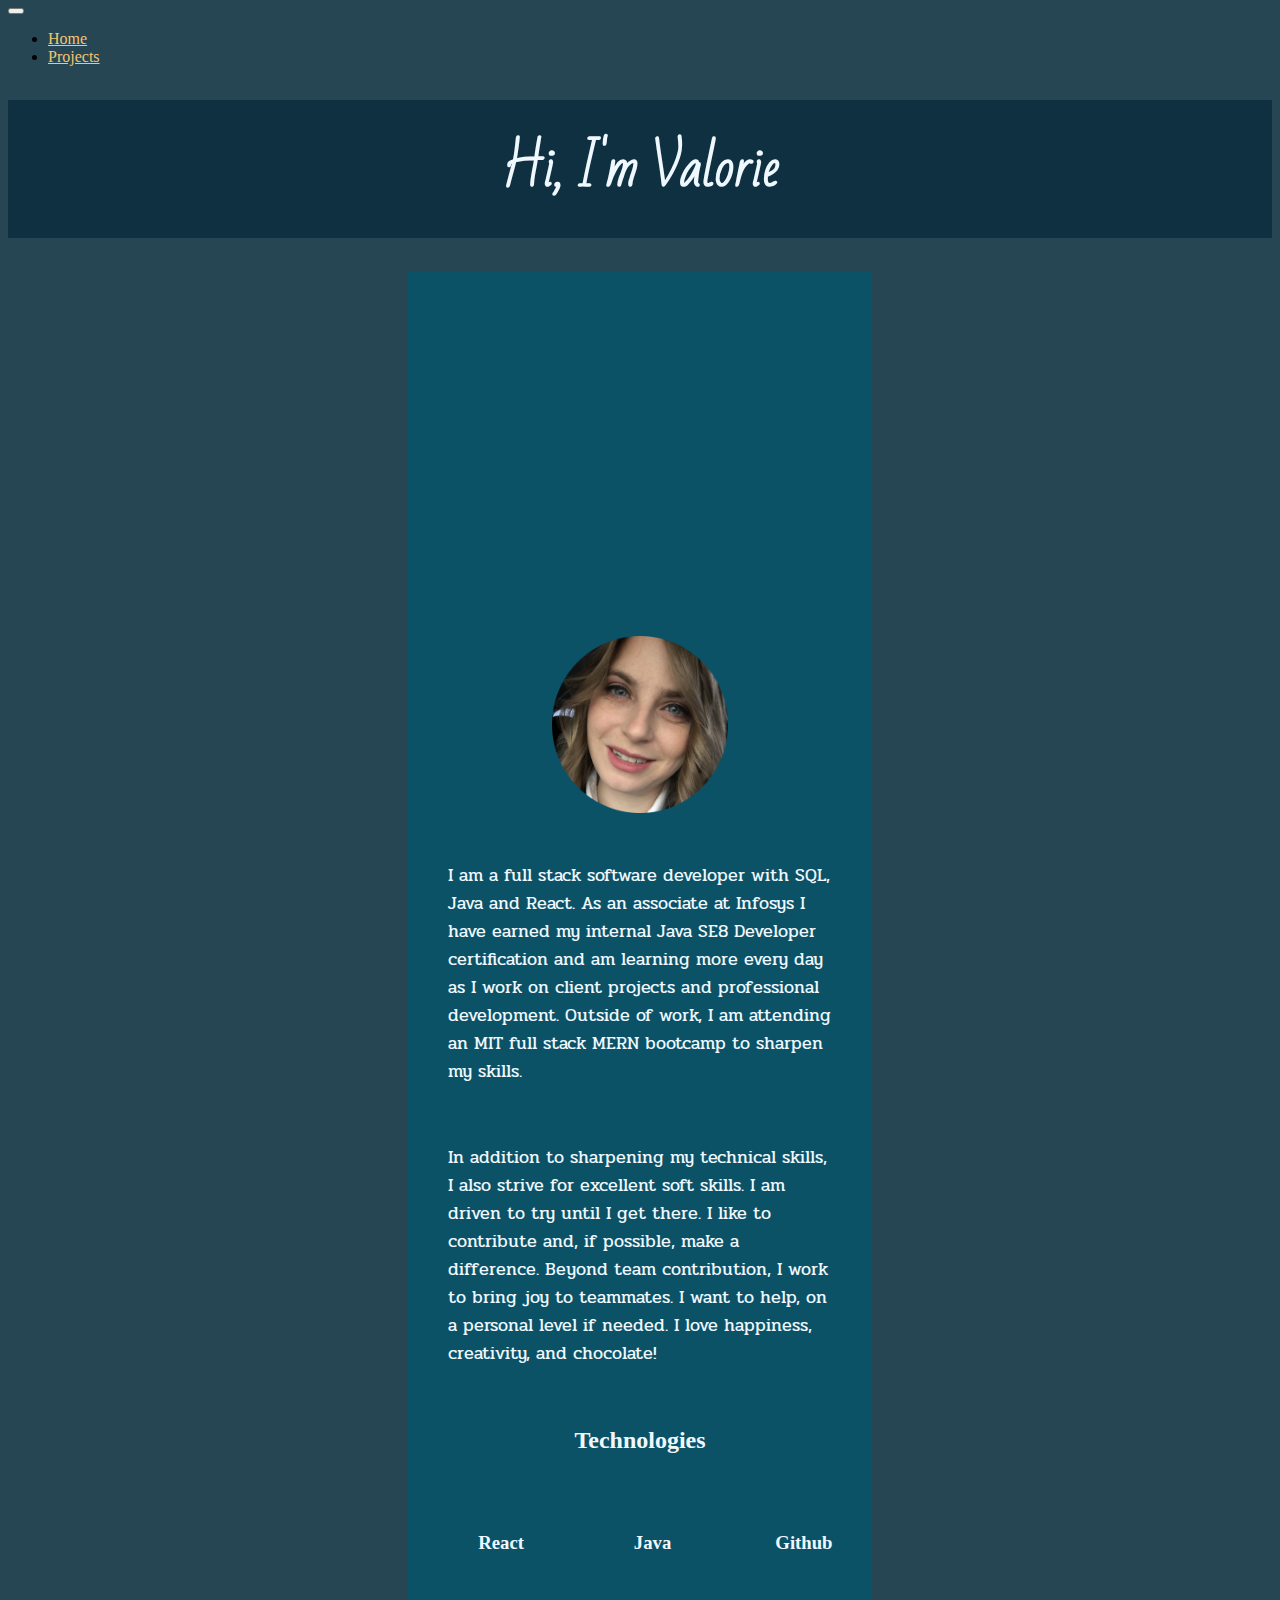
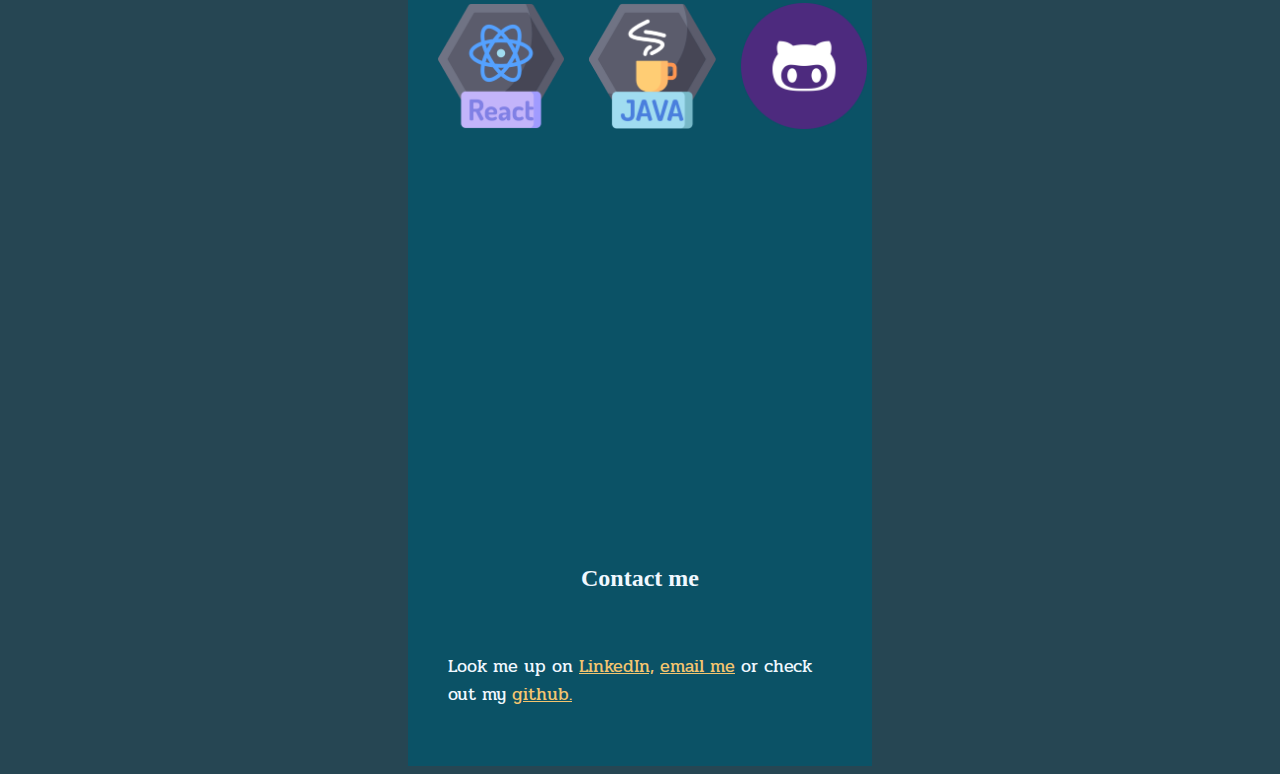
<file: index.html>
<html>
  <head>
    <!-- Bootstrap -->
    <meta charset="utf-8" />
    <meta name="viewport" content="width=device-width, initial-scale=1" />
    <link
      href="https://cdn.jsdelivr.net/npm/bootstrap@5.2.3/dist/css/bootstrap.min.css"
      rel="stylesheet"
      integrity="sha384-rbsA2VBKQhggwzxH7pPCaAqO46MgnOM80zW1RWuH61DGLwZJEdK2Kadq2F9CUG65"
      crossorigin="anonymous"
    />

    <!-- Stylesheet -->
    <link rel="stylesheet" href="style.css" />

    <!-- Google Fonts -->
    <link rel="preconnect" href="https://fonts.googleapis.com" />
    <link rel="preconnect" href="https://fonts.gstatic.com" crossorigin />

    <link
      href="https://fonts.googleapis.com/css2?family=Bad+Script&family=Pridi&display=swap"
      rel="stylesheet"
    />

    <link
      href="https://fonts.googleapis.com/css2?family=Bad+Script&display=swap"
      rel="stylesheet"
    />

    <link
      href="https://fonts.googleapis.com/css2?family=Bad+Script&family=Damion&display=swap"
      rel="stylesheet"
    />
    <link
      href="https://fonts.googleapis.com/css2?family=Bad+Script&display=swap"
      rel="stylesheet"
    />
  </head>
  <body>
    <!-- Navigation -->
    <nav class="navbar navbar-expand-lg navbar-dark bg-dark static-top">
      <div class="container">
        <!-- <a class="navbar-brand" href="#">
          <img
            src="https://placeholder.pics/svg/150x50/888888/EEE/Logo"
            alt="..."
            height="36"
          />
        </a> -->
        <button
          class="navbar-toggler"
          type="button"
          data-bs-toggle="collapse"
          data-bs-target="#navbarSupportedContent"
          aria-controls="navbarSupportedContent"
          aria-expanded="false"
          aria-label="Toggle navigation"
        >
          <span class="navbar-toggler-icon"></span>
        </button>
        <div class="collapse navbar-collapse" id="navbarSupportedContent">
          <ul class="navbar-nav ms-auto">
            <li class="nav-item">
              <a class="nav-link active" aria-current="page" href="index.html"
                >Home</a
              >
            </li>
            <li class="nav-item">
              <a class="nav-link" href="projects.html">Projects</a>
            </li>
            <!-- <li class="nav-item dropdown">
              <a
                class="nav-link dropdown-toggle"
                href="#"
                id="navbarDropdown"
                role="button"
                data-bs-toggle="dropdown"
                aria-expanded="false"
              >
                Dropdown
              </a>
              <ul
                class="dropdown-menu dropdown-menu-end"
                aria-labelledby="navbarDropdown"
              >
                <li><a class="dropdown-item" href="#">Action</a></li>
                <li><a class="dropdown-item" href="#">Another action</a></li>
                <li>
                  <hr class="dropdown-divider" />
                </li>
                <li>
                  <a class="dropdown-item" href="#">Something else here</a>
                </li>
              </ul>
            </li> -->
          </ul>
        </div>
      </div>
    </nav>

    <!-- Page Content -->
    <script
      src="https://cdn.jsdelivr.net/npm/bootstrap@5.2.3/dist/js/bootstrap.bundle.min.js"
      integrity="sha384-kenU1KFdBIe4zVF0s0G1M5b4hcpxyD9F7jL+jjXkk+Q2h455rYXK/7HAuoJl+0I4"
      crossorigin="anonymous"
    ></script>
    <h1>Hi, I'm Valorie</h1>
    <div class="bio">
      <iframe
        width="560"
        height="315"
        src="https://www.youtube.com/embed/kYc60tDT4Ms"
        title="YouTube video player"
        frameborder="0"
        allow="accelerometer; autoplay; clipboard-write; encrypted-media; gyroscope; picture-in-picture; web-share"
        allowfullscreen
      ></iframe>

      <img class="profile_pic" src="./images/profile_pic_round.png" />
      <p>
        I am a full stack software developer with SQL, Java and React. As an
        associate at Infosys I have earned my internal Java SE8 Developer
        certification and am learning more every day as I work on client
        projects and professional development. Outside of work, I am attending
        an MIT full stack MERN bootcamp to sharpen my skills.
      </p>
      <p>
        In addition to sharpening my technical skills, I also strive for
        excellent soft skills. I am driven to try until I get there. I like to
        contribute and, if possible, make a difference. Beyond team
        contribution, I work to bring joy to teammates. I want to help, on a
        personal level if needed. I love happiness, creativity, and chocolate!
      </p>
      <div>
        <h2>Technologies</h2>
      </div>

      <main class="tech_content">
        <div>
          <h3>React</h3>
          <img class="tech_icon" src="./images/react.png" />
        </div>

        <div>
          <h3>Java</h3>
          <img class="tech_icon" src="./images/java.png" />
        </div>

        <div>
          <h3>Github</h3>
          <img class="tech_icon" src="./images/github.png" />
        </div>
      </main>

      <h2>Contact me</h2>
      <p>
        Look me up on
        <a
          class="link"
          href="https://www.linkedin.com/in/valorie-broderick-ab24716a/"
          >LinkedIn,</a
        >

        <a class="link" href="mailto: valoriebroderick@gmail.com"> email me</a>
        or check out my
        <a class="link" href="https://github.com/Valorieb">github.</a>
      </p>
    </div>
  </body>
</html>

<!-- Your website should include the following:

6. Extra Credit: Bootstrap: If you use Bootstrap for styling, you will receive extra credit. Upload a direct link to the file where you imported Bootstrap for this project to receive credit.  -->
</file>
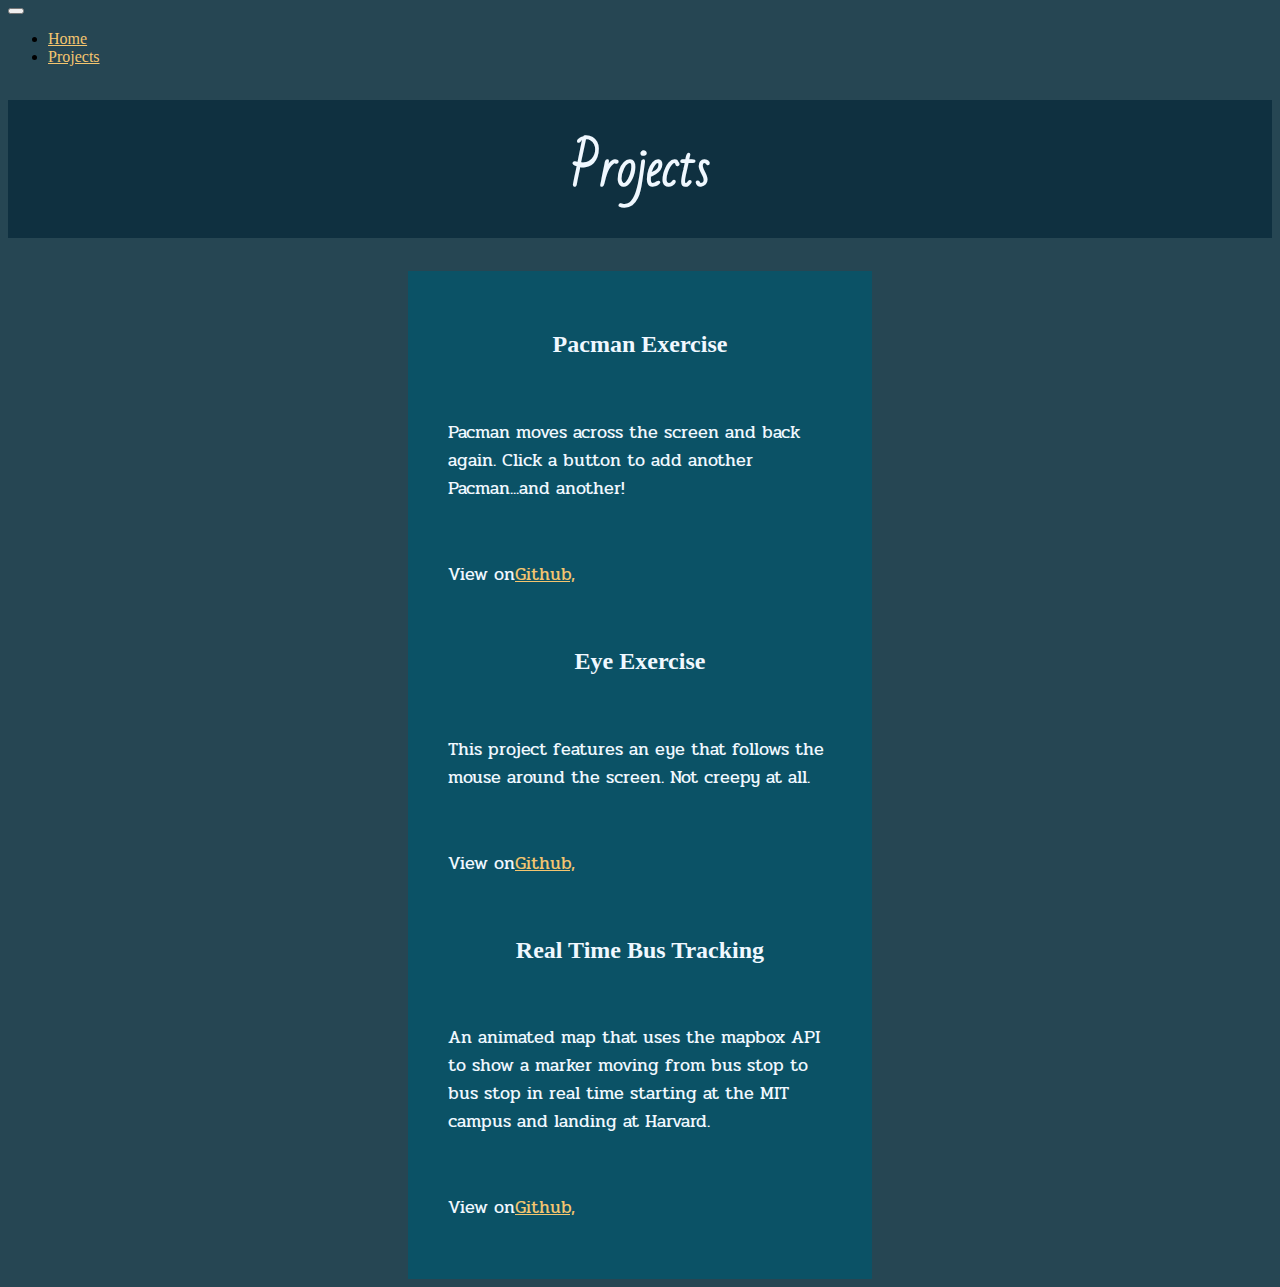
<file: projects.html>
<html>
  <head>
    <!-- Bootstrap -->
    <meta charset="utf-8" />
    <meta name="viewport" content="width=device-width, initial-scale=1" />
    <link
      href="https://cdn.jsdelivr.net/npm/bootstrap@5.2.3/dist/css/bootstrap.min.css"
      rel="stylesheet"
      integrity="sha384-rbsA2VBKQhggwzxH7pPCaAqO46MgnOM80zW1RWuH61DGLwZJEdK2Kadq2F9CUG65"
      crossorigin="anonymous"
    />

    <!-- Stylesheet -->
    <link rel="stylesheet" href="style.css" />

    <!-- Google Fonts -->
    <link rel="preconnect" href="https://fonts.googleapis.com" />
    <link rel="preconnect" href="https://fonts.gstatic.com" crossorigin />

    <link
      href="https://fonts.googleapis.com/css2?family=Bad+Script&family=Pridi&display=swap"
      rel="stylesheet"
    />

    <link
      href="https://fonts.googleapis.com/css2?family=Bad+Script&display=swap"
      rel="stylesheet"
    />

    <link
      href="https://fonts.googleapis.com/css2?family=Bad+Script&family=Damion&display=swap"
      rel="stylesheet"
    />
    <link
      href="https://fonts.googleapis.com/css2?family=Bad+Script&display=swap"
      rel="stylesheet"
    />
  </head>
  <title></title>
  <body>
    <!-- Navigation -->
    <nav class="navbar navbar-expand-lg navbar-dark bg-dark static-top">
      <div class="container">
        <!-- <a class="navbar-brand" href="#">
          <img
            src="https://placeholder.pics/svg/150x50/888888/EEE/Logo"
            alt="..."
            height="36"
          />
        </a> -->
        <button
          class="navbar-toggler"
          type="button"
          data-bs-toggle="collapse"
          data-bs-target="#navbarSupportedContent"
          aria-controls="navbarSupportedContent"
          aria-expanded="false"
          aria-label="Toggle navigation"
        >
          <span class="navbar-toggler-icon"></span>
        </button>
        <div class="collapse navbar-collapse" id="navbarSupportedContent">
          <ul class="navbar-nav ms-auto">
            <li class="nav-item">
              <a class="nav-link" aria-current="page" href="index.html">Home</a>
            </li>
            <li class="nav-item">
              <a class="nav-link active" href="projects.html">Projects</a>
            </li>
            <!-- <li class="nav-item dropdown">
              <a
                class="nav-link dropdown-toggle"
                href="#"
                id="navbarDropdown"
                role="button"
                data-bs-toggle="dropdown"
                aria-expanded="false"
              >
                Dropdown
              </a>
              <ul
                class="dropdown-menu dropdown-menu-end"
                aria-labelledby="navbarDropdown"
              >
                <li><a class="dropdown-item" href="#">Action</a></li>
                <li><a class="dropdown-item" href="#">Another action</a></li>
                <li>
                  <hr class="dropdown-divider" />
                </li>
                <li>
                  <a class="dropdown-item" href="#">Something else here</a>
                </li>
              </ul>
            </li> -->
          </ul>
        </div>
      </div>
    </nav>
    <h1>Projects</h1>
    <div class="bio">
      <h2>Pacman Exercise</h2>

      <p>
        Pacman moves across the screen and back again. Click a button to add
        another Pacman...and another!
      </p>
      <p>
        View on<a class="link" href="https://github.com/Valorieb/PacmanExercise"
          >Github,</a
        >
      </p>
      <h2>Eye Exercise</h2>
      <p>
        This project features an eye that follows the mouse around the screen.
        Not creepy at all.
      </p>
      <p>
        View on<a
          class="link"
          href="https://github.com/Valorieb/EyeMovementExercise"
          >Github,</a
        >
      </p>
      <h2>Real Time Bus Tracking</h2>
      <p>
        An animated map that uses the mapbox API to show a marker moving from
        bus stop to bus stop in real time starting at the MIT campus and landing
        at Harvard.
      </p>
      <p>
        View on<a
          class="link"
          href="https://github.com/Valorieb/BusTrackerExercise"
          >Github,</a
        >
      </p>
    </div>
  </body>
</html>
</file>
<file: style.css>
a {
  color: rgb(244, 197, 111);
}

body {
  background-color: #264653;
}

h1 {
  text-align: center;
  color: aliceblue;
  background-color: #0f3040;
  padding: 20px;
  font-family: "Bad Script", cursive;
  font-size: 50px;
}

h2 {
  text-align: center;
  padding: 20px;
}

h3 {
  text-align: center;
  padding: 20px;
}

p {
  font-family: "Bad Script", cursive;
  font-family: "Pridi", serif;
  font-size: 18px;
  padding: 20px;
}

iframe {
  display: block;
  margin-left: auto;
  margin-right: auto;
  padding: 10px;
}

.bio {
  background-color: #0b5266;
  color: aliceblue;
  margin-left: 400px;
  margin-right: 400px;
  padding: 20px;
}

.link {
  color: rgb(244, 197, 111);
}
.link:hover {
  color: aquamarine;
}
.profile_pic {
  height: 20%;
  display: block;
  margin-left: auto;
  margin-right: auto;
  padding: 10px;
}

.tech_content {
  display: grid;
  grid-template-columns: repeat(3, 1fr);
  gap: 5px;
}

.tech_icon {
  height: 20%;
  display: block;
  margin-left: auto;
  margin-right: auto;
  padding: 10px;
}
</file>
